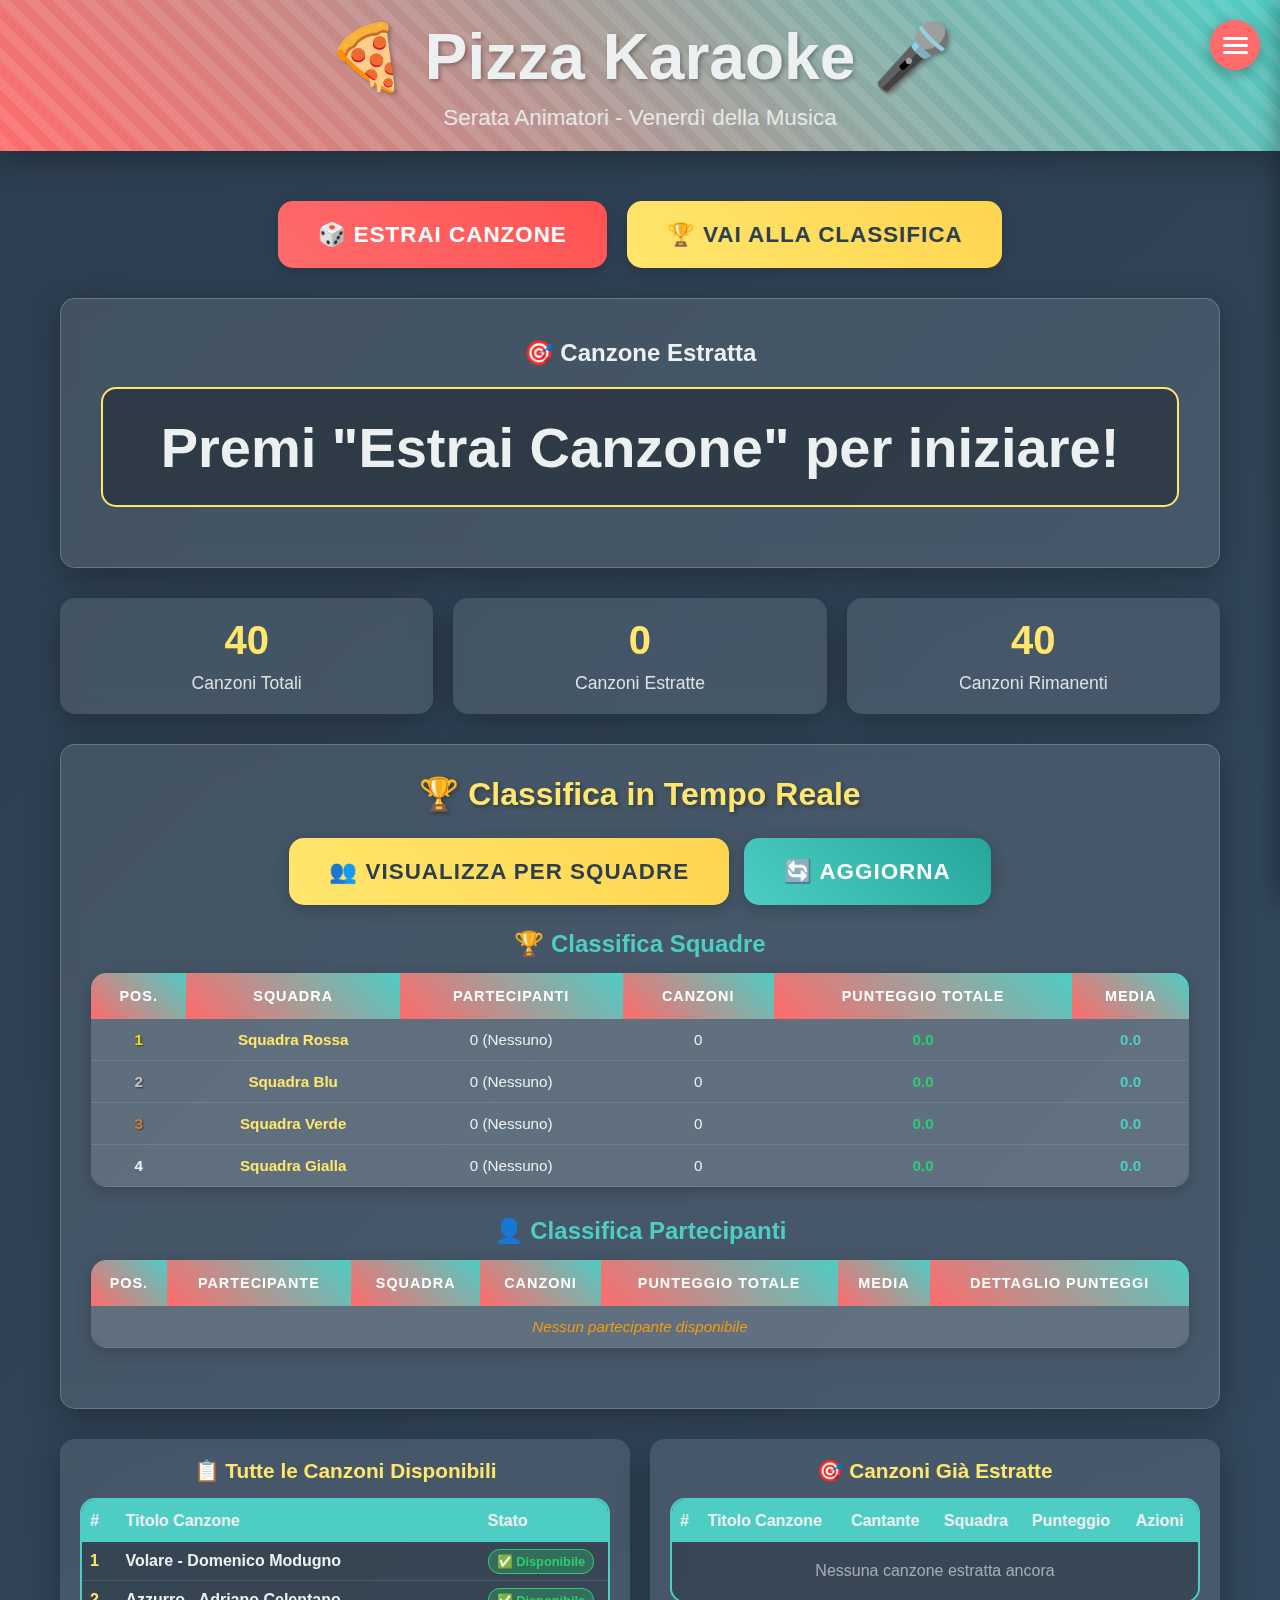
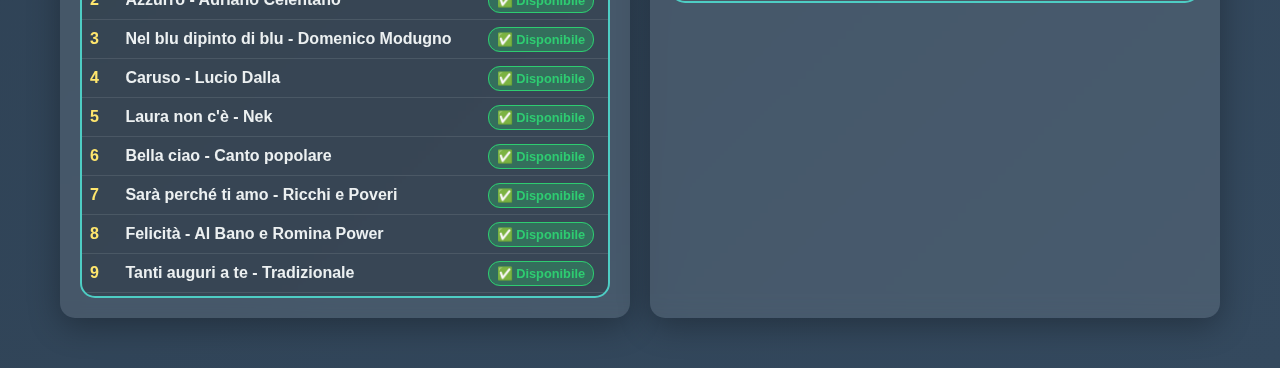
<file: index.html>
<!DOCTYPE html>
<html lang="it">

<head>
    <meta charset="UTF-8">
    <meta name="viewport" content="width=device-width, initial-scale=1.0">
    <title>Pizza Karaoke - Serata Animatori</title>
    <link rel="stylesheet" href="css/style-part1.css">
    <link rel="stylesheet" href="css/style-part2.css">
    <link rel="stylesheet" href="css/style-part3.css">

</head>

<body>
    <!-- Header -->
    <div class="header">
        <h1>🍕 Pizza Karaoke 🎤</h1>
        <p>Serata Animatori - Venerdì della Musica</p>
    </div>

    <!-- Contenitore principale -->
    <div class="container">
        <!-- Menu Hamburger -->
        <div class="hamburger-menu" id="hamburgerMenu">
            <div class="hamburger-icon" onclick="toggleMenu()">
                <span></span>
                <span></span>
                <span></span>
            </div>
        </div>

        <!-- Menu Laterale -->
        <div class="side-menu" id="sideMenu">
            <div class="menu-header">
                <h3>⚙️ Menu Gestione</h3>
                <button class="close-menu" onclick="toggleMenu()">✕</button>
            </div>
            <div class="menu-content">
                <div class="menu-section">
                    <h4>🎵 Gestione</h4>
                    <button class="menu-btn" onclick="toggleSongManagement(); toggleMenu();">
                        🎵 Gestisci Canzoni
                    </button>
                    <button class="menu-btn" onclick="toggleParticipantsManagement(); toggleMenu();">
                        👥 Gestisci Partecipanti
                    </button>
                </div>
                <div class="menu-section">
                    <h4>🔄 Reset</h4>
                    <button class="menu-btn" onclick="resetExtractions(); toggleMenu();">
                        🔄 Reset Estrazioni
                    </button>
                    <button class="menu-btn danger" onclick="resetCompleteApplication(); toggleMenu();">
                        🗑️ Reset Completo
                    </button>
                </div>
                <div class="menu-section">
                    <h4>💾 Backup</h4>
                    <button class="menu-btn" onclick="exportCompleteBackup(); toggleMenu();">
                        💾 Backup Completo
                    </button>
                    <button class="menu-btn" onclick="document.getElementById('importCompleteBackupInput').click(); toggleMenu();">
                        📂 Ripristina Backup
                    </button>
                </div>
            </div>
        </div>

        <!-- Overlay per chiudere il menu -->
        <div class="menu-overlay" id="menuOverlay" onclick="toggleMenu()"></div>

        <!-- Controlli principali semplificati -->
        <div class="controls">
            <button class="btn btn-primary btn-large" onclick="extractSong()" id="extractBtn">
                🎲 Estrai Canzone
            </button>
            <button class="btn btn-accent btn-large"
                onclick="document.getElementById('leaderboard-section').scrollIntoView({behavior: 'smooth'})">
                🏆 Vai alla Classifica
            </button>
        </div>

        <!-- Input nascosto per import backup completo -->
        <input type="file" id="importCompleteBackupInput" accept=".json" style="display: none;"
            onchange="handleCompleteBackupImport(event)">

        <!-- Area estrazione -->
        <div class="extraction-area">
            <h2>🎯 Canzone Estratta</h2>
            <div class="song-display" id="songDisplay">
                Premi "Estrai Canzone" per iniziare!
            </div>
            <div id="participantInfo" style="font-size: 1.2rem; margin-top: 15px; opacity: 0.8;"></div>
        </div>

        <!-- Statistiche -->
        <div class="stats">
            <div class="stat-card">
                <div class="stat-number" id="totalSongs">0</div>
                <div class="stat-label">Canzoni Totali</div>
            </div>
            <div class="stat-card">
                <div class="stat-number" id="extractedCount">0</div>
                <div class="stat-label">Canzoni Estratte</div>
            </div>
            <div class="stat-card">
                <div class="stat-number" id="remainingCount">0</div>
                <div class="stat-label">Canzoni Rimanenti</div>
            </div>
        </div>

        <!-- Gestione canzoni -->
        <!-- Gestione canzoni -->
        <div class="song-management" id="songManagement">
            <h2>🎵 Gestione Canzoni</h2>
            <div class="song-input-group">
                <input type="text" class="song-input" id="songInput" placeholder="Inserisci il titolo della canzone..."
                    maxlength="100">
                <button class="btn btn-secondary" onclick="addSong()">
                    ➕ Aggiungi
                </button>
                <button class="btn btn-accent" onclick="loadDefaultSongs()">
                    📚 Carica Canzoni Base
                </button>
                <button class="btn btn-danger" onclick="removeAllSongs()">
                    🗑️ Rimuovi Tutte
                </button>
                <button class="btn btn-primary" onclick="exportSongs()">
                    📤 Esporta Lista
                </button>
                <button class="btn btn-primary" onclick="importSongs()">
                    📥 Importa Lista
                </button>
            </div>
            <input type="file" id="importFileInput" accept=".json" style="display: none;"
                onchange="handleFileImport(event)">
            <div class="songs-list" id="songsList"></div>
        </div>

        <!-- Gestione Partecipanti -->
        <div class="participants-management" id="participantsManagement">
            <h2>👥 Gestione Partecipanti</h2>

            <!-- Gestione Squadre -->
            <div class="teams-management">
                <h3 style="color: var(--accent-color); margin-bottom: 15px;">🏆 Gestione Squadre</h3>
                <div class="team-input-group">
                    <input type="text" class="team-input" id="teamNameInput" placeholder="Nome squadra..."
                        maxlength="30">
                    <button class="btn btn-accent btn-small" onclick="addTeam()">
                        ➕ Aggiungi Squadra
                    </button>
                    <button class="btn btn-danger btn-small" onclick="removeAllTeams()">
                        🗑️ Rimuovi Tutte
                    </button>
                </div>
                <div class="team-management-buttons" style="display: flex; gap: 10px; margin: 15px 0; flex-wrap: wrap;">
                    <button class="btn btn-secondary btn-small" onclick="exportTeams()">
                        📤 Esporta Squadre
                    </button>
                    <button class="btn btn-secondary btn-small"
                        onclick="document.getElementById('importTeamsFileInput').click()">
                        📥 Importa Squadre
                    </button>
                    <input type="file" id="importTeamsFileInput" accept=".json" style="display: none;"
                        onchange="handleTeamsFileImport(event)">
                </div>
                <div class="teams-list" id="teamsList"></div>
            </div>

            <!-- Gestione Partecipanti -->
            <div class="participants-section">
                <h3>👤 Gestione Partecipanti</h3>
                <div class="participant-input-group">
                    <input type="text" class="participant-input" id="participantName" placeholder="Nome partecipante..."
                        maxlength="50">
                    <select class="participant-select" id="participantTeamSelect">
                        <option value="">Seleziona squadra...</option>
                    </select>
                    <button class="btn btn-secondary" onclick="addParticipant()">
                        👤 Aggiungi Partecipante
                    </button>
                    <button class="btn btn-danger" onclick="removeAllParticipants()">
                        🗑️ Rimuovi Tutti
                    </button>
                </div>
                <div class="participant-management-buttons">
                    <button class="btn btn-secondary" onclick="exportParticipants()">
                        📤 Esporta Partecipanti
                    </button>
                    <button class="btn btn-secondary"
                        onclick="document.getElementById('importParticipantsFileInput').click()">
                        📥 Importa Partecipanti
                    </button>
                    <button class="btn btn-accent" onclick="exportTeamsAndParticipants()">
                        📦 Esporta Tutto
                    </button>
                    <button class="btn btn-accent" onclick="document.getElementById('importAllFileInput').click()">
                        📦 Importa Tutto
                    </button>
                    <input type="file" id="importParticipantsFileInput" accept=".json" style="display: none;"
                        onchange="handleParticipantsFileImport(event)">
                    <input type="file" id="importAllFileInput" accept=".json" style="display: none;"
                        onchange="handleAllFileImport(event)">
                </div>
                <div class="participants-list" id="participantsList"></div>
            </div>
        </div>

        <!-- Classifica in Tempo Reale -->
        <div class="leaderboard-section" id="leaderboard-section">
            <h2>🏆 Classifica in Tempo Reale</h2>

            <!-- Toggle per visualizzazione -->
            <div class="leaderboard-controls">
                <button class="btn btn-accent" id="toggleTeamView" onclick="toggleLeaderboardView()">
                    👥 Visualizza per Squadre
                </button>
                <button class="btn btn-secondary" onclick="refreshLeaderboard()">
                    🔄 Aggiorna
                </button>
            </div>

            <!-- Classifica Squadre -->
            <div class="teams-leaderboard" id="teamsLeaderboard">
                <h3>🏆 Classifica Squadre</h3>
                <div class="leaderboard-table-wrapper">
                    <table class="leaderboard-table" id="teamsLeaderboardTable">
                        <thead>
                            <tr>
                                <th>Pos.</th>
                                <th>Squadra</th>
                                <th>Partecipanti</th>
                                <th>Canzoni</th>
                                <th>Punteggio Totale</th>
                                <th>Media</th>
                            </tr>
                        </thead>
                        <tbody id="teamsLeaderboardBody">
                            <!-- Popolato dinamicamente -->
                        </tbody>
                    </table>
                </div>
            </div>

            <!-- Classifica Partecipanti -->
            <div class="participants-leaderboard" id="participantsLeaderboard">
                <h3>👤 Classifica Partecipanti</h3>
                <div class="leaderboard-table-wrapper">
                    <table class="leaderboard-table" id="participantsLeaderboardTable">
                        <thead>
                            <tr>
                                <th>Pos.</th>
                                <th>Partecipante</th>
                                <th>Squadra</th>
                                <th>Canzoni</th>
                                <th>Punteggio Totale</th>
                                <th>Media</th>
                                <th>Dettaglio Punteggi</th>
                            </tr>
                        </thead>
                        <tbody id="participantsLeaderboardBody">
                            <!-- Popolato dinamicamente -->
                        </tbody>
                    </table>
                </div>
            </div>
        </div>

        <!-- Tabelle Canzoni -->
        <div class="songs-tables">
            <div class="table-container">
                <h3>📋 Tutte le Canzoni Disponibili</h3>
                <div class="table-wrapper">
                    <table class="songs-table" id="allSongsTable">
                        <thead>
                            <tr>
                                <th>#</th>
                                <th>Titolo Canzone</th>
                                <th>Stato</th>
                            </tr>
                        </thead>
                        <tbody id="allSongsTableBody">
                            <!-- Popolato dinamicamente -->
                        </tbody>
                    </table>
                </div>
            </div>

            <div class="table-container">
                <h3>🎯 Canzoni Già Estratte</h3>
                <div class="table-wrapper">
                    <table class="songs-table" id="extractedSongsTable">
                        <thead>
                            <tr>
                                <th>#</th>
                                <th>Titolo Canzone</th>
                                <th>Cantante</th>
                                <th>Squadra</th>
                                <th>Punteggio</th>
                                <th>Azioni</th>
                            </tr>
                        </thead>
                        <tbody id="extractedSongsTableBody">
                            <!-- Popolato dinamicamente -->
                        </tbody>
                    </table>
                </div>
            </div>
        </div>
    </div>
    <script src="script.js"></script>
</body>

</html>
</file>
<file: css/style-part2.css>
/* === GESTIONE PARTECIPANTI === */
.participants-management {
    display: none;
    background: rgba(255, 255, 255, 0.1);
    backdrop-filter: blur(10px);
    border-radius: var(--border-radius);
    padding: 30px;
    margin: 20px 0;
    box-shadow: var(--box-shadow);
}

.participants-management.visible {
    display: block;
    animation: slideDown 0.5s ease;
}

.participants-section {
    margin-bottom: 30px;
}

.participants-section h3 {
    color: var(--accent-color);
    margin-bottom: 15px;
    font-size: 1.3rem;
}

.participant-input-group {
    display: flex;
    flex-wrap: wrap;
    gap: 10px;
    margin-bottom: 20px;
}

.participant-input {
    flex: 1;
    padding: 15px;
    font-size: 1.1rem;
    border: 2px solid var(--secondary-color);
    border-radius: var(--border-radius);
    background: rgba(255, 255, 255, 0.1);
    color: var(--text-light);
    min-width: 200px;
}

.participant-select {
    flex: 1;
    padding: 15px;
    font-size: 1.1rem;
    border: 2px solid var(--secondary-color);
    border-radius: var(--border-radius);
    background: rgba(255, 255, 255, 0.1);
    color: var(--text-light);
    min-width: 150px;
}

.participant-input::placeholder {
    color: rgba(255, 255, 255, 0.6);
}

.participant-input:focus,
.participant-select:focus {
    outline: none;
    border-color: var(--accent-color);
    box-shadow: 0 0 10px rgba(255, 230, 109, 0.3);
}

.participant-select option {
    background: var(--primary-color);
    color: var(--text-light);
}

.participant-management-buttons {
    display: flex;
    gap: 10px;
    margin: 15px 0;
    flex-wrap: wrap;
}

.participants-list {
    max-height: 300px;
    overflow-y: auto;
    border: 2px solid var(--secondary-color);
    border-radius: var(--border-radius);
    background: rgba(0, 0, 0, 0.2);
    padding: 15px;
}

.participant-item {
    display: flex;
    justify-content: space-between;
    align-items: center;
    padding: 12px;
    margin: 8px 0;
    background: rgba(255, 255, 255, 0.1);
    border-radius: 8px;
    transition: var(--transition);
}

.participant-item:hover {
    background: rgba(255, 255, 255, 0.2);
    transform: translateX(5px);
}

.participant-info {
    display: flex;
    flex-direction: column;
    flex: 1;
}

.participant-name {
    font-size: 1.1rem;
    font-weight: bold;
    color: var(--text-light);
}

.participant-team {
    font-size: 0.9rem;
    color: var(--accent-color);
    opacity: 0.8;
}

.team-badge {
    background: var(--accent-color);
    color: var(--primary-color);
    padding: 4px 8px;
    border-radius: 12px;
    font-size: 0.8rem;
    font-weight: bold;
    margin-right: 10px;
}

/* Select personalizzato */
.custom-select {
    background: rgba(255, 255, 255, 0.1);
    border: 1px solid var(--secondary-color);
    border-radius: 4px;
    padding: 5px 8px;
    color: var(--text-light);
    font-size: 0.9rem;
    width: 100%;
    max-width: 150px;
}

.custom-select:focus {
    outline: none;
    border-color: var(--accent-color);
    background: rgba(255, 255, 255, 0.2);
}

.custom-select option {
    background: var(--primary-color);
    color: var(--text-light);
}

/* === MENU HAMBURGER === */
.hamburger-menu {
    position: fixed;
    top: 20px;
    right: 20px;
    z-index: 1000;
}

.hamburger-icon {
    width: 50px;
    height: 50px;
    background: var(--primary-color);
    border-radius: 50%;
    display: flex;
    flex-direction: column;
    justify-content: center;
    align-items: center;
    cursor: pointer;
    transition: var(--transition);
    box-shadow: 0 4px 15px rgba(0, 0, 0, 0.3);
}

.hamburger-icon:hover {
    transform: scale(1.1);
    background: #ff5252;
}

.hamburger-icon span {
    width: 25px;
    height: 3px;
    background: white;
    margin: 2px 0;
    transition: var(--transition);
    border-radius: 2px;
}

.hamburger-icon.active span:nth-child(1) {
    transform: rotate(45deg) translate(5px, 5px);
}

.hamburger-icon.active span:nth-child(2) {
    opacity: 0;
}

.hamburger-icon.active span:nth-child(3) {
    transform: rotate(-45deg) translate(7px, -6px);
}

/* === MENU LATERALE === */
.side-menu {
    position: fixed;
    top: 0;
    right: -350px;
    width: 350px;
    height: 100vh;
    background: rgba(44, 62, 80, 0.95);
    backdrop-filter: blur(10px);
    transition: right 0.3s ease;
    z-index: 999;
    box-shadow: -5px 0 20px rgba(0, 0, 0, 0.3);
    border-left: 1px solid rgba(255, 255, 255, 0.1);
}

.side-menu.active {
    right: 0;
}

.menu-header {
    padding: 20px;
    border-bottom: 1px solid rgba(255, 255, 255, 0.1);
    display: flex;
    justify-content: space-between;
    align-items: center;
}

.menu-header h3 {
    color: var(--accent-color);
    font-size: 1.3rem;
}

.close-menu {
    background: none;
    border: none;
    color: var(--text-light);
    font-size: 1.5rem;
    cursor: pointer;
    padding: 5px;
    border-radius: 50%;
    transition: var(--transition);
}

.close-menu:hover {
    background: rgba(255, 255, 255, 0.1);
}

.menu-content {
    padding: 20px;
    overflow-y: auto;
    height: calc(100vh - 80px);
}

.menu-section {
    margin-bottom: 30px;
}

.menu-section h4 {
    color: var(--secondary-color);
    margin-bottom: 15px;
    font-size: 1.1rem;
    border-bottom: 1px solid rgba(78, 205, 196, 0.3);
    padding-bottom: 5px;
}

.menu-btn {
    width: 100%;
    padding: 12px 15px;
    margin-bottom: 10px;
    background: rgba(255, 255, 255, 0.1);
    border: 1px solid rgba(255, 255, 255, 0.2);
    border-radius: 8px;
    color: var(--text-light);
    cursor: pointer;
    transition: var(--transition);
    font-size: 0.95rem;
    text-align: left;
}

.menu-btn:hover {
    background: rgba(255, 255, 255, 0.2);
    transform: translateX(5px);
}

.menu-btn.danger {
    border-color: var(--error-color);
    color: #ffcdd2;
}

.menu-btn.danger:hover {
    background: rgba(231, 76, 60, 0.2);
}

.menu-overlay {
    position: fixed;
    top: 0;
    left: 0;
    width: 100vw;
    height: 100vh;
    background: rgba(0, 0, 0, 0.5);
    z-index: 998;
    opacity: 0;
    visibility: hidden;
    transition: all 0.3s ease;
}

.menu-overlay.active {
    opacity: 1;
    visibility: visible;
}

/* === PULSANTI PRINCIPALI INGRANDITI === */
.btn-large {
    padding: 20px 40px;
    font-size: 1.4rem;
    min-width: 250px;
}

/* === RESPONSIVE === */
@media (max-width: 768px) {
    .side-menu {
        width: 100vw;
        right: -100vw;
    }
    
    .controls {
        flex-direction: column;
        align-items: center;
    }
    
    .btn-large {
        width: 100%;
        max-width: 300px;
    }

    .header h1 {
        font-size: 2.5rem;
    }

    .header p {
        font-size: 1.1rem;
    }

    .btn {
        width: 100%;
        max-width: 300px;
    }

    .song-display {
        font-size: 1.8rem;
    }

    .song-input-group {
        flex-direction: column;
    }

    .song-input {
        min-width: auto;
    }
}

/* === STILI PER PROIEZIONE === */
@media (min-width: 1200px) {
    .header h1 {
        font-size: 4rem;
    }

    .song-display {
        font-size: 3.5rem;
        min-height: 120px;
    }

    .btn {
        font-size: 1.4rem;
        padding: 20px 40px;
    }
}

/* === TOAST NOTIFICATIONS === */
.toast {
    position: fixed;
    top: 20px;
    right: 20px;
    padding: 15px 25px;
    border-radius: var(--border-radius);
    color: white;
    font-weight: bold;
    z-index: 1000;
    animation: slideInRight 0.3s ease;
}

.toast.success {
    background: var(--success-color);
}

.toast.error {
    background: var(--error-color);
}

.toast.warning {
    background: var(--warning-color);
}

@keyframes slideInRight {
    from {
        transform: translateX(100%);
    }

    to {
        transform: translateX(0);
    }
}

/* === ADMIN PASSWORD === */
.admin-overlay {
    position: fixed;
    top: 0;
    left: 0;
    width: 100%;
    height: 100%;
    background: rgba(0, 0, 0, 0.8);
    display: none;
    justify-content: center;
    align-items: center;
    z-index: 1000;
}

.admin-overlay.visible {
    display: flex;
}

.admin-modal {
    background: var(--background-light);
    padding: 30px;
    border-radius: var(--border-radius);
    text-align: center;
    box-shadow: var(--box-shadow);
    max-width: 90vw;
    max-height: 90vh;
    overflow-y: auto;
}
</file>
<file: css/style-part3.css>
.admin-input {
    width: 100%;
    padding: 15px;
    font-size: 1.1rem;
    border: 2px solid var(--secondary-color);
    border-radius: var(--border-radius);
    background: rgba(255, 255, 255, 0.1);
    color: var(--text-light);
    margin: 15px 0;
}

.admin-input:focus {
    outline: none;
    border-color: var(--accent-color);
    box-shadow: 0 0 10px rgba(255, 230, 109, 0.3);
}

.admin-input::placeholder {
    color: rgba(255, 255, 255, 0.6);
}

/* === TABELLE CANZONI === */
.songs-tables {
    display: grid;
    grid-template-columns: 1fr 1fr;
    gap: 20px;
    margin: 30px 0;
}

.table-container {
    background: rgba(255, 255, 255, 0.1);
    backdrop-filter: blur(10px);
    border-radius: var(--border-radius);
    padding: 20px;
    box-shadow: var(--box-shadow);
}

.table-container h3 {
    margin: 0 0 15px 0;
    color: var(--accent-color);
    text-align: center;
    font-size: 1.3rem;
}

.table-wrapper {
    max-height: 400px;
    overflow-y: auto;
    border-radius: var(--border-radius);
    border: 2px solid var(--secondary-color);
}

.songs-table {
    width: 100%;
    border-collapse: collapse;
    background: rgba(0, 0, 0, 0.2);
}

.songs-table th {
    background: var(--secondary-color);
    color: var(--text-light);
    padding: 12px 8px;
    text-align: left;
    font-weight: bold;
    position: sticky;
    top: 0;
    z-index: 10;
}

.songs-table td {
    padding: 10px 8px;
    border-bottom: 1px solid rgba(255, 255, 255, 0.1);
    color: var(--text-light);
}

.songs-table tbody tr:hover {
    background: rgba(255, 255, 255, 0.1);
}

.song-status {
    padding: 4px 8px;
    border-radius: 12px;
    font-size: 0.8rem;
    font-weight: bold;
    text-align: center;
}

.status-available {
    background: rgba(46, 204, 113, 0.3);
    color: #2ecc71;
    border: 1px solid #2ecc71;
}

.status-extracted {
    background: rgba(231, 76, 60, 0.3);
    color: #e74c3c;
    border: 1px solid #e74c3c;
}

.extraction-order {
    background: var(--accent-color);
    color: var(--primary-color);
    padding: 4px 8px;
    border-radius: 50%;
    font-weight: bold;
    text-align: center;
    min-width: 25px;
    display: inline-block;
}

/* === CAMPI EDITABILI TABELLA === */
.editable-input {
    background: rgba(255, 255, 255, 0.1);
    border: 1px solid var(--secondary-color);
    border-radius: 4px;
    padding: 5px 8px;
    color: var(--text-light);
    font-size: 0.9rem;
    width: 100%;
    max-width: 120px;
}

.editable-input:focus {
    outline: none;
    border-color: var(--accent-color);
    background: rgba(255, 255, 255, 0.2);
}

.score-input {
    max-width: 60px;
    text-align: center;
}

.singer-input {
    max-width: 100px;
}

.btn-mini {
    padding: 4px 8px;
    font-size: 0.8rem;
    border-radius: 4px;
    margin: 0 2px;
}

.btn-save {
    background: var(--accent-color);
    color: var(--primary-color);
}

.btn-save:hover {
    background: #f1c40f;
}

/* === GESTIONE SQUADRE === */
.teams-management {
    background: rgba(255, 255, 255, 0.1);
    backdrop-filter: blur(10px);
    border-radius: var(--border-radius);
    padding: 20px;
    margin: 20px 0;
    box-shadow: var(--box-shadow);
}

.team-input-group {
    display: flex;
    gap: 10px;
    margin-bottom: 15px;
    align-items: center;
}

.team-management-buttons,
.participant-management-buttons {
    display: flex;
    gap: 10px;
    margin: 15px 0;
    flex-wrap: wrap;
}

.team-management-buttons .btn,
.participant-management-buttons .btn {
    font-size: 0.9rem;
    padding: 10px 15px;
}

.team-input {
    flex: 1;
    padding: 10px;
    font-size: 1rem;
    border: 2px solid var(--secondary-color);
    border-radius: var(--border-radius);
    background: rgba(255, 255, 255, 0.1);
    color: var(--text-light);
    min-width: 200px;
}

.team-input:focus {
    outline: none;
    border-color: var(--accent-color);
    box-shadow: 0 0 10px rgba(255, 230, 109, 0.3);
}

.team-input::placeholder {
    color: rgba(255, 255, 255, 0.6);
}

.teams-list {
    display: flex;
    flex-wrap: wrap;
    gap: 10px;
    margin-top: 15px;
}

.team-item {
    display: flex;
    align-items: center;
    background: rgba(255, 255, 255, 0.1);
    border-radius: 20px;
    padding: 8px 15px;
    font-weight: bold;
    color: var(--text-light);
    transition: var(--transition);
}

.team-item:hover {
    background: rgba(255, 255, 255, 0.2);
    transform: translateY(-2px);
}

.team-remove-btn {
    background: var(--error-color);
    color: white;
    border: none;
    border-radius: 50%;
    width: 20px;
    height: 20px;
    margin-left: 8px;
    cursor: pointer;
    font-size: 0.8rem;
    display: flex;
    align-items: center;
    justify-content: center;
    transition: var(--transition);
}

.team-remove-btn:hover {
    background: #c0392b;
    transform: scale(1.1);
}

/* === CLASSIFICA === */
.leaderboard-section {
    background: rgba(255, 255, 255, 0.1);
    backdrop-filter: blur(10px);
    border-radius: var(--border-radius);
    padding: 30px;
    margin: 30px 0;
    box-shadow: var(--box-shadow);
    border: 1px solid rgba(255, 255, 255, 0.2);
}

.leaderboard-section h2 {
    text-align: center;
    color: var(--accent-color);
    margin-bottom: 25px;
    font-size: 2rem;
    text-shadow: 2px 2px 4px rgba(0, 0, 0, 0.3);
}

.leaderboard-controls {
    display: flex;
    justify-content: center;
    gap: 15px;
    margin-bottom: 25px;
    flex-wrap: wrap;
}

.teams-leaderboard,
.participants-leaderboard {
    margin-bottom: 30px;
}

.teams-leaderboard h3,
.participants-leaderboard h3 {
    color: var(--secondary-color);
    margin-bottom: 15px;
    font-size: 1.5rem;
    text-align: center;
}

.leaderboard-table-wrapper {
    overflow-x: auto;
    border-radius: var(--border-radius);
    box-shadow: 0 4px 15px rgba(0, 0, 0, 0.2);
}

.leaderboard-table {
    width: 100%;
    border-collapse: collapse;
    background: rgba(255, 255, 255, 0.05);
    backdrop-filter: blur(5px);
}

.leaderboard-table th {
    background: linear-gradient(45deg, var(--primary-color), var(--secondary-color));
    color: white;
    padding: 15px 10px;
    text-align: center;
    font-weight: bold;
    font-size: 0.9rem;
    text-transform: uppercase;
    letter-spacing: 1px;
}

.leaderboard-table td {
    padding: 12px 10px;
    text-align: center;
    border-bottom: 1px solid rgba(255, 255, 255, 0.1);
    font-size: 0.95rem;
}

.leaderboard-table tbody tr:hover {
    background: rgba(255, 255, 255, 0.1);
    transition: var(--transition);
}

.position-cell {
    font-weight: bold;
    font-size: 1.1rem;
}

.position-1 {
    color: #ffd700;
    text-shadow: 1px 1px 2px rgba(0, 0, 0, 0.5);
}

.position-2 {
    color: #c0c0c0;
    text-shadow: 1px 1px 2px rgba(0, 0, 0, 0.5);
}

.position-3 {
    color: #cd7f32;
    text-shadow: 1px 1px 2px rgba(0, 0, 0, 0.5);
}

.team-name {
    font-weight: bold;
    color: var(--accent-color);
}

.participant-name {
    font-weight: bold;
    color: var(--text-light);
}

.score-total {
    font-weight: bold;
    color: var(--success-color);
    font-size: 1.1rem;
}

.score-average {
    color: var(--secondary-color);
    font-weight: bold;
}

.score-details {
    font-size: 0.8rem;
    color: var(--text-light);
    opacity: 0.8;
}

.no-scores {
    color: var(--warning-color);
    font-style: italic;
}

.participants-leaderboard.hidden {
    display: none;
}

.teams-leaderboard.hidden {
    display: none;
}

.participants-count {
    background: var(--primary-color);
    color: white;
    padding: 4px 8px;
    border-radius: 12px;
    font-size: 0.8rem;
    font-weight: bold;
}

.songs-count {
    background: var(--secondary-color);
    color: white;
    padding: 4px 8px;
    border-radius: 12px;
    font-size: 0.8rem;
    font-weight: bold;
}

/* Responsive per tabelle */
@media (max-width: 768px) {
    .songs-tables {
        grid-template-columns: 1fr;
    }

    .songs-table th,
    .songs-table td {
        padding: 8px 4px;
        font-size: 0.9rem;
    }

    .table-wrapper {
        max-height: 300px;
    }

    .team-input-group {
        flex-direction: column;
        align-items: stretch;
    }

    .team-input {
        min-width: auto;
    }

    .leaderboard-table th,
    .leaderboard-table td {
        padding: 8px 4px;
        font-size: 0.8rem;
    }

    .leaderboard-table-wrapper {
        max-height: 300px;
    }

    .score-details {
        max-width: 100px;
    }
}
</file>
<file: css/style-part1.css>
/* === RESET E VARIABILI GLOBALI === */
* {
    margin: 0;
    padding: 0;
    box-sizing: border-box;
}

:root {
    --primary-color: #ff6b6b;
    --secondary-color: #4ecdc4;
    --accent-color: #ffe66d;
    --background-dark: #2c3e50;
    --background-light: #34495e;
    --text-light: #ecf0f1;
    --text-dark: #2c3e50;
    --success-color: #2ecc71;
    --warning-color: #f39c12;
    --error-color: #e74c3c;
    --border-radius: 15px;
    --box-shadow: 0 8px 32px rgba(0, 0, 0, 0.3);
    --transition: all 0.3s ease;
}

/* === STILI GENERALI === */
body {
    font-family: 'Arial', sans-serif;
    background: linear-gradient(135deg, var(--background-dark), var(--background-light));
    color: var(--text-light);
    min-height: 100vh;
    overflow-x: hidden;
}

/* === HEADER === */
.header {
    background: linear-gradient(45deg, var(--primary-color), var(--secondary-color));
    padding: 20px;
    text-align: center;
    box-shadow: var(--box-shadow);
    position: relative;
    overflow: hidden;
}

.header::before {
    content: '';
    position: absolute;
    top: -50%;
    left: -50%;
    width: 200%;
    height: 200%;
    background: repeating-linear-gradient(45deg,
            transparent,
            transparent 10px,
            rgba(255, 255, 255, 0.1) 10px,
            rgba(255, 255, 255, 0.1) 20px);
    animation: slide 20s linear infinite;
}

@keyframes slide {
    0% {
        transform: translateX(-50px);
    }

    100% {
        transform: translateX(50px);
    }
}

.header h1 {
    font-size: 3.5rem;
    margin-bottom: 10px;
    text-shadow: 2px 2px 4px rgba(0, 0, 0, 0.3);
    position: relative;
    z-index: 1;
}

.header p {
    font-size: 1.4rem;
    opacity: 0.9;
    position: relative;
    z-index: 1;
}

/* === CONTENITORE PRINCIPALE === */
.container {
    max-width: 1200px;
    margin: 0 auto;
    padding: 20px;
}

/* === CONTROLLI PRINCIPALI === */
.controls {
    display: flex;
    justify-content: center;
    gap: 20px;
    margin: 30px 0;
    flex-wrap: wrap;
}

.btn {
    padding: 15px 30px;
    font-size: 1.2rem;
    border: none;
    border-radius: var(--border-radius);
    cursor: pointer;
    transition: var(--transition);
    font-weight: bold;
    text-transform: uppercase;
    letter-spacing: 1px;
    box-shadow: 0 4px 15px rgba(0, 0, 0, 0.2);
    position: relative;
    overflow: hidden;
}

.btn::before {
    content: '';
    position: absolute;
    top: 0;
    left: -100%;
    width: 100%;
    height: 100%;
    background: linear-gradient(90deg, transparent, rgba(255, 255, 255, 0.2), transparent);
    transition: left 0.5s;
}

.btn:hover::before {
    left: 100%;
}

.btn-primary {
    background: linear-gradient(45deg, var(--primary-color), #ff5252);
    color: white;
}

.btn-primary:hover {
    transform: translateY(-2px);
    box-shadow: 0 6px 20px rgba(255, 107, 107, 0.4);
}

.btn-secondary {
    background: linear-gradient(45deg, var(--secondary-color), #26a69a);
    color: white;
}

.btn-secondary:hover {
    transform: translateY(-2px);
    box-shadow: 0 6px 20px rgba(78, 205, 196, 0.4);
}

.btn-accent {
    background: linear-gradient(45deg, var(--accent-color), #ffd54f);
    color: var(--text-dark);
}

.btn-accent:hover {
    transform: translateY(-2px);
    box-shadow: 0 6px 20px rgba(255, 230, 109, 0.4);
}

/* === AREA ESTRAZIONE === */
.extraction-area {
    background: rgba(255, 255, 255, 0.1);
    backdrop-filter: blur(10px);
    border-radius: var(--border-radius);
    padding: 40px;
    margin: 30px 0;
    text-align: center;
    box-shadow: var(--box-shadow);
    border: 1px solid rgba(255, 255, 255, 0.2);
}

.song-display {
    font-size: 2.5rem;
    font-weight: bold;
    margin: 20px 0;
    min-height: 80px;
    display: flex;
    align-items: center;
    justify-content: center;
    background: rgba(0, 0, 0, 0.3);
    border-radius: var(--border-radius);
    padding: 20px;
    border: 2px solid var(--accent-color);
    transition: var(--transition);
}

.song-display.extracting {
    animation: pulse 1s infinite;
}

@keyframes pulse {

    0%,
    100% {
        transform: scale(1);
    }

    50% {
        transform: scale(1.05);
    }
}

.countdown {
    font-size: 4rem;
    font-weight: bold;
    color: var(--accent-color);
    text-shadow: 2px 2px 4px rgba(0, 0, 0, 0.5);
    animation: bounce 1s infinite;
}

@keyframes bounce {

    0%,
    100% {
        transform: translateY(0);
    }

    50% {
        transform: translateY(-10px);
    }
}

/* === GESTIONE CANZONI === */
.song-management {
    display: none;
    background: rgba(255, 255, 255, 0.1);
    backdrop-filter: blur(10px);
    border-radius: var(--border-radius);
    padding: 30px;
    margin: 20px 0;
    box-shadow: var(--box-shadow);
}

.song-management.visible {
    display: block;
    animation: slideDown 0.5s ease;
}



/* Stile per i pulsanti di gestione */
.management-toggle-btn {
    position: relative;
    overflow: hidden;
}

.management-toggle-btn::after {
    content: '';
    position: absolute;
    top: 0;
    left: -100%;
    width: 100%;
    height: 100%;
    background: linear-gradient(90deg, transparent, rgba(255, 255, 255, 0.2), transparent);
    transition: left 0.5s;
}

.management-toggle-btn:hover::after {
    left: 100%;
}

@keyframes slideDown {
    from {
        opacity: 0;
        transform: translateY(-20px);
    }

    to {
        opacity: 1;
        transform: translateY(0);
    }
}

.song-input-group {
    display: flex;
    flex-wrap: wrap;
    gap: 10px;
    margin-bottom: 20px;
}

.song-input-group .btn {
    white-space: nowrap;
}

.song-input {
    flex: 1;
    padding: 15px;
    font-size: 1.1rem;
    border: 2px solid var(--secondary-color);
    border-radius: var(--border-radius);
    background: rgba(255, 255, 255, 0.1);
    color: var(--text-light);
    min-width: 250px;
}

.song-input::placeholder {
    color: rgba(255, 255, 255, 0.6);
}

.song-input:focus {
    outline: none;
    border-color: var(--accent-color);
    box-shadow: 0 0 10px rgba(255, 230, 109, 0.3);
}

.songs-list {
    max-height: 300px;
    overflow-y: auto;
    border: 2px solid var(--secondary-color);
    border-radius: var(--border-radius);
    background: rgba(0, 0, 0, 0.2);
    padding: 15px;
}

.song-item {
    display: flex;
    justify-content: space-between;
    align-items: center;
    padding: 10px;
    margin: 5px 0;
    background: rgba(255, 255, 255, 0.1);
    border-radius: 8px;
    transition: var(--transition);
}

.song-item:hover {
    background: rgba(255, 255, 255, 0.2);
    transform: translateX(5px);
}

.song-title {
    font-size: 1.1rem;
    font-weight: bold;
}

.btn-small {
    padding: 8px 15px;
    font-size: 0.9rem;
    border-radius: 20px;
}

.btn-danger {
    background: linear-gradient(45deg, var(--error-color), #c0392b);
    color: white;
}

.btn-danger:hover {
    transform: translateY(-2px);
    box-shadow: 0 6px 20px rgba(231, 76, 60, 0.4);
}

.btn-info {
    background: var(--info-color, #17a2b8);
    border-color: var(--info-color, #17a2b8);
    color: white;
}

.btn-info:hover {
    background: #138496;
    border-color: #117a8b;
    transform: translateY(-2px);
    box-shadow: 0 6px 20px rgba(52, 152, 219, 0.4);
}

/* === STATISTICHE === */
.stats {
    display: grid;
    grid-template-columns: repeat(auto-fit, minmax(200px, 1fr));
    gap: 20px;
    margin: 30px 0;
}

.stat-card {
    background: rgba(255, 255, 255, 0.1);
    backdrop-filter: blur(10px);
    border-radius: var(--border-radius);
    padding: 20px;
    text-align: center;
    box-shadow: var(--box-shadow);
    transition: var(--transition);
}

.stat-card:hover {
    transform: translateY(-5px);
    box-shadow: 0 10px 30px rgba(0, 0, 0, 0.3);
}

.stat-number {
    font-size: 2.5rem;
    font-weight: bold;
    color: var(--accent-color);
    margin-bottom: 10px;
}

.stat-label {
    font-size: 1.1rem;
    opacity: 0.9;
}

/* === ANIMAZIONI SPECIALI === */
.confetti {
    position: fixed;
    width: 10px;
    height: 10px;
    background: var(--accent-color);
    animation: confetti-fall 3s linear infinite;
}

@keyframes confetti-fall {
    0% {
        transform: translateY(-100vh) rotate(0deg);
        opacity: 1;
    }

    100% {
        transform: translateY(100vh) rotate(360deg);
        opacity: 0;
    }
}
</file>
